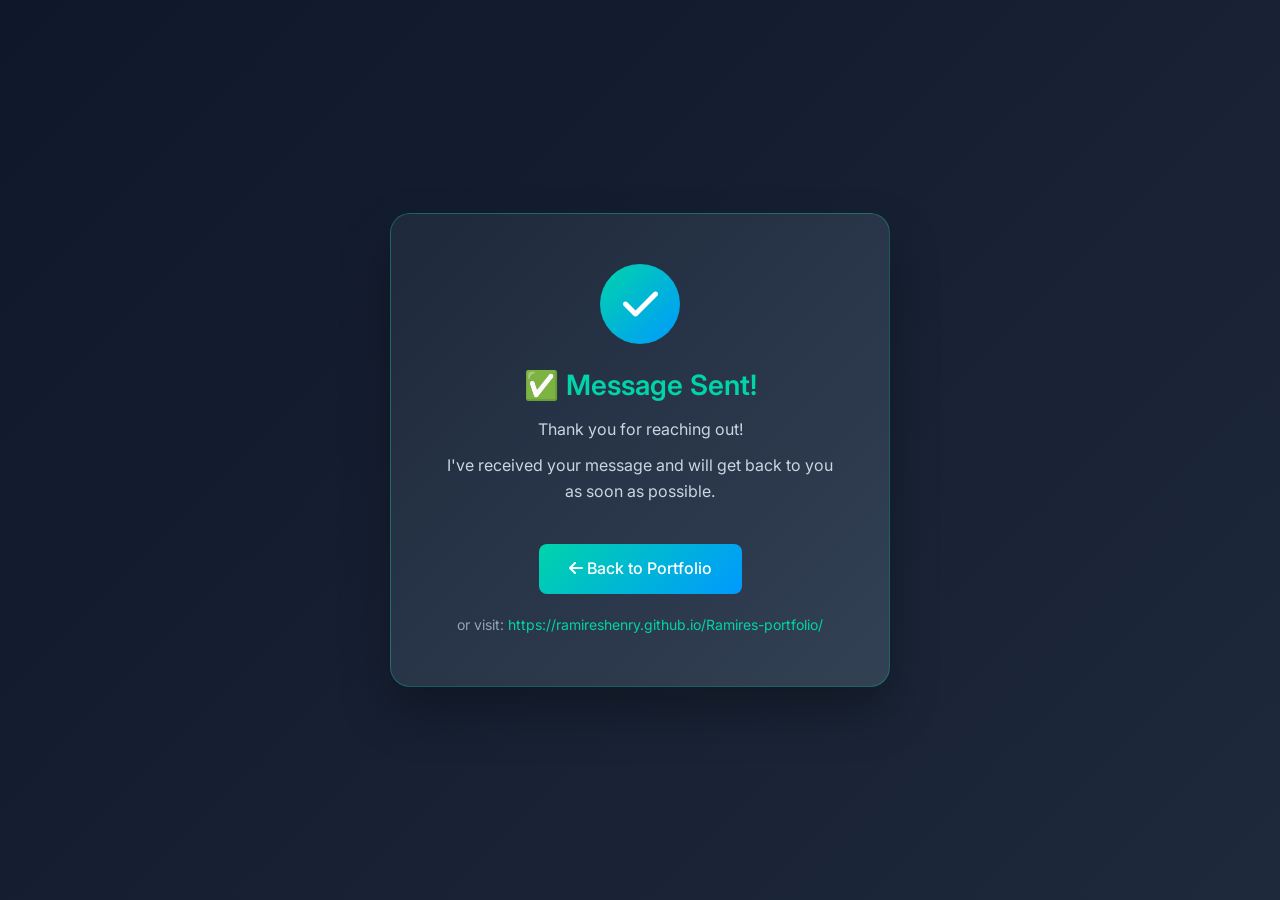
<file: obrigado.html>
<!DOCTYPE html>
<html lang="en">
<head>
    <meta charset="UTF-8">
    <meta name="viewport" content="width=device-width, initial-scale=1.0">
    <title>Message Sent - Ramires Henrique</title>
    <link href="https://fonts.googleapis.com/css2?family=Inter:wght@300;400;500;600;700&display=swap" rel="stylesheet">
    <link rel="stylesheet" href="https://cdnjs.cloudflare.com/ajax/libs/font-awesome/6.4.0/css/all.min.css">
    <link rel="stylesheet" href="css/style.css">
    <style>
        .success-container {
            min-height: 100vh;
            display: flex;
            align-items: center;
            justify-content: center;
            background: linear-gradient(135deg, #0f172a 0%, #1e293b 100%);
            padding: 20px;
        }
        .success-card {
            background: linear-gradient(135deg, #1e293b 0%, #334155 100%);
            border-radius: 20px;
            padding: 50px;
            text-align: center;
            max-width: 500px;
            border: 1px solid rgba(0, 212, 170, 0.3);
            box-shadow: 0 25px 50px rgba(0, 0, 0, 0.3);
            animation: fadeInUp 0.6s ease;
        }
        .success-icon {
            width: 80px;
            height: 80px;
            background: linear-gradient(135deg, #00d4aa 0%, #0099ff 100%);
            border-radius: 50%;
            display: flex;
            align-items: center;
            justify-content: center;
            margin: 0 auto 25px;
        }
        .success-icon i {
            font-size: 40px;
            color: white;
        }
        .success-card h1 {
            color: #00d4aa;
            font-size: 28px;
            margin-bottom: 15px;
        }
        .success-card p {
            color: #cbd5e1;
            margin-bottom: 10px;
            line-height: 1.6;
        }
        .back-link {
            display: inline-block;
            margin-top: 30px;
            padding: 12px 30px;
            background: linear-gradient(135deg, #00d4aa 0%, #0099ff 100%);
            color: white;
            text-decoration: none;
            border-radius: 8px;
            transition: transform 0.3s;
            font-weight: 500;
        }
        .back-link:hover {
            transform: translateY(-3px);
        }
        .portfolio-link {
            margin-top: 20px;
            color: #94a3b8;
            font-size: 14px;
        }
        .portfolio-link a {
            color: #00d4aa;
            text-decoration: none;
        }
        .portfolio-link a:hover {
            text-decoration: underline;
        }
        @keyframes fadeInUp {
            from {
                opacity: 0;
                transform: translateY(30px);
            }
            to {
                opacity: 1;
                transform: translateY(0);
            }
        }
    </style>
</head>
<body>
    <div class="success-container">
        <div class="success-card">
            <div class="success-icon">
                <i class="fas fa-check"></i>
            </div>
            <h1>✅ Message Sent!</h1>
            <p>Thank you for reaching out!</p>
            <p>I've received your message and will get back to you as soon as possible.</p>
            
            <a href="index.html" class="back-link">
                <i class="fas fa-arrow-left"></i> Back to Portfolio
            </a>
            
            <div class="portfolio-link">
                or visit: <a href="https://ramireshenry.github.io/Ramires-portfolio/" target="_blank">https://ramireshenry.github.io/Ramires-portfolio/</a>
            </div>
        </div>
    </div>
</body>
</html>
</file>
<file: css/style.css>
/* Reset and Base Styles */
* {
    margin: 0;
    padding: 0;
    box-sizing: border-box;
}

html {
    scroll-behavior: smooth;
}

body {
    font-family: 'Inter', sans-serif;
    line-height: 1.6;
    color: #e2e8f0;
    background-color: #0f172a;
    background-image: 
        radial-gradient(circle at 25% 25%, #1e293b 0%, transparent 50%),
        radial-gradient(circle at 75% 75%, #334155 0%, transparent 50%);
    background-attachment: fixed;
}

/* Container */
.container {
    max-width: 1200px;
    margin: 0 auto;
    padding: 0 20px;
}

/* Typography */
h1, h2, h3, h4, h5, h6 {
    font-weight: 600;
    line-height: 1.2;
}

/* Buttons */
.btn {
    display: inline-block;
    padding: 12px 30px;
    text-decoration: none;
    border-radius: 8px;
    font-weight: 500;
    transition: all 0.3s ease;
    border: 2px solid transparent;
    cursor: pointer;
    font-size: 16px;
    position: relative;
    overflow: hidden;
}

.btn::before {
    content: '';
    position: absolute;
    top: 0;
    left: -100%;
    width: 100%;
    height: 100%;
    background: linear-gradient(90deg, transparent, rgba(255,255,255,0.1), transparent);
    transition: left 0.5s;
}

.btn:hover::before {
    left: 100%;
}

.btn-primary {
    background: linear-gradient(135deg, #00d4aa 0%, #0099ff 100%);
    color: white;
    border-color: transparent;
    box-shadow: 0 4px 15px rgba(0, 212, 170, 0.3);
}

.btn-primary:hover {
    transform: translateY(-2px);
    box-shadow: 0 8px 25px rgba(0, 212, 170, 0.4);
}

.btn-secondary {
    background: transparent;
    color: #00d4aa;
    border-color: #00d4aa;
}

.btn-secondary:hover {
    background: #00d4aa;
    color: #0f172a;
    transform: translateY(-2px);
    box-shadow: 0 8px 25px rgba(0, 212, 170, 0.3);
}

/* Section Headers */
.section-header {
    text-align: center;
    margin-bottom: 60px;
}

.section-title {
    font-size: 2.5rem;
    margin-bottom: 15px;
    background: linear-gradient(135deg, #00d4aa 0%, #0099ff 100%);
    -webkit-background-clip: text;
    -webkit-text-fill-color: transparent;
    background-clip: text;
    position: relative;
}

.section-title::after {
    content: '';
    position: absolute;
    bottom: -10px;
    left: 50%;
    transform: translateX(-50%);
    width: 50px;
    height: 3px;
    background: linear-gradient(135deg, #00d4aa 0%, #0099ff 100%);
    border-radius: 2px;
}

.section-subtitle {
    font-size: 1.1rem;
    color: #94a3b8;
    max-width: 600px;
    margin: 0 auto;
}

/* Animations */
@keyframes fadeInUp {
    from {
        opacity: 0;
        transform: translateY(30px);
    }
    to {
        opacity: 1;
        transform: translateY(0);
    }
}

@keyframes fadeInLeft {
    from {
        opacity: 0;
        transform: translateX(-30px);
    }
    to {
        opacity: 1;
        transform: translateX(0);
    }
}

@keyframes fadeInRight {
    from {
        opacity: 0;
        transform: translateX(30px);
    }
    to {
        opacity: 1;
        transform: translateX(0);
    }
}

/* Navigation */
.navbar {
    position: fixed;
    top: 0;
    width: 100%;
    background: rgba(15, 23, 42, 0.95);
    backdrop-filter: blur(20px);
    border-bottom: 1px solid rgba(0, 212, 170, 0.2);
    z-index: 1000;
    transition: all 0.3s ease;
}

.navbar.scrolled {
    background: rgba(15, 23, 42, 0.98);
    box-shadow: 0 2px 20px rgba(0, 212, 170, 0.1);
    border-bottom: 1px solid rgba(0, 212, 170, 0.3);
}

.nav-container {
    max-width: 1200px;
    margin: 0 auto;
    padding: 0 20px;
    display: flex;
    justify-content: space-between;
    align-items: center;
    height: 70px;
}

.nav-logo a {
    font-size: 1.5rem;
    font-weight: 700;
    text-decoration: none;
    background: linear-gradient(135deg, #00d4aa 0%, #0099ff 100%);
    -webkit-background-clip: text;
    -webkit-text-fill-color: transparent;
    background-clip: text;
    position: relative;
}

.nav-logo a::before {
    content: '<';
    color: #00d4aa;
    margin-right: 5px;
}

.nav-logo a::after {
    content: '/>';
    color: #0099ff;
    margin-left: 5px;
}

.nav-list {
    display: flex;
    list-style: none;
    gap: 30px;
}

.nav-link {
    text-decoration: none;
    color: #e2e8f0;
    font-weight: 500;
    transition: all 0.3s ease;
    position: relative;
    padding: 8px 16px;
    border-radius: 6px;
}

.nav-link:hover,
.nav-link.active {
    color: #00d4aa;
    background: rgba(0, 212, 170, 0.1);
}

.nav-link::after {
    content: '';
    position: absolute;
    bottom: 2px;
    left: 16px;
    width: 0;
    height: 2px;
    background: linear-gradient(135deg, #00d4aa 0%, #0099ff 100%);
    transition: width 0.3s ease;
}

.nav-link:hover::after,
.nav-link.active::after {
    width: calc(100% - 32px);
}

.nav-toggle {
    display: none;
    flex-direction: column;
    cursor: pointer;
}

.bar {
    width: 25px;
    height: 3px;
    background: #e2e8f0;
    margin: 3px 0;
    transition: 0.3s;
}

/* Hero Section */
.hero {
    min-height: 100vh;
    display: flex;
    align-items: center;
    padding: 120px 0 80px;
    background: linear-gradient(135deg, #0f172a 0%, #1e293b 50%, #334155 100%);
    position: relative;
    overflow: hidden;
}

.hero::before {
    content: '';
    position: absolute;
    top: 0;
    left: 0;
    right: 0;
    bottom: 0;
    background: 
        radial-gradient(circle at 20% 80%, rgba(0, 212, 170, 0.05) 0%, transparent 50%),
        radial-gradient(circle at 80% 20%, rgba(0, 153, 255, 0.05) 0%, transparent 50%),
        radial-gradient(circle at 50% 50%, rgba(0, 212, 170, 0.02) 0%, transparent 70%);
    animation: gentle-float 20s ease-in-out infinite;
}

.hero::after {
    content: '';
    position: absolute;
    top: 0;
    left: 0;
    right: 0;
    bottom: 0;
    background: linear-gradient(135deg, transparent 30%, rgba(255, 255, 255, 0.01) 50%, transparent 70%);
    animation: soft-glow 15s ease-in-out infinite alternate;
}

@keyframes gentle-float {
    0%, 100% { transform: translateY(0px) scale(1); }
    50% { transform: translateY(-10px) scale(1.02); }
}

@keyframes soft-glow {
    0% { opacity: 0.3; }
    100% { opacity: 0.7; }
}

.hero-container {
    max-width: 1200px;
    margin: 0 auto;
    padding: 0 20px;
    position: relative;
    z-index: 1;
}

.hero-content {
    display: grid;
    grid-template-columns: 1fr 1fr;
    gap: 60px;
    align-items: center;
}

.hero-title {
    font-size: 3.5rem;
    margin-bottom: 20px;
    animation: fadeInLeft 1s ease;
}

.highlight {
    background: linear-gradient(135deg, #00d4aa 0%, #0099ff 100%);
    -webkit-background-clip: text;
    -webkit-text-fill-color: transparent;
    background-clip: text;
    position: relative;
    animation: glow 2s ease-in-out infinite alternate;
}

@keyframes glow {
    from {
        text-shadow: 0 0 5px rgba(0, 212, 170, 0.3);
    }
    to {
        text-shadow: 0 0 20px rgba(0, 212, 170, 0.6), 0 0 30px rgba(0, 153, 255, 0.3);
    }
}

.hero-subtitle {
    font-size: 1.5rem;
    color: #94a3b8;
    margin-bottom: 20px;
    animation: fadeInLeft 1s ease 0.2s both;
    font-family: 'Courier New', monospace;
}

.hero-description {
    font-size: 1.1rem;
    color: #cbd5e1;
    margin-bottom: 40px;
    line-height: 1.8;
    animation: fadeInLeft 1s ease 0.4s both;
}

.hero-buttons {
    display: flex;
    gap: 20px;
    animation: fadeInLeft 1s ease 0.6s both;
}

.hero-image {
    text-align: center;
    animation: fadeInRight 1s ease 0.8s both;
}

.profile-img {
    width: 320px;
    height: 320px;
    border-radius: 50%;
    object-fit: cover;
    border: none;
    box-shadow: 
        0 20px 40px rgba(0, 0, 0, 0.2),
        0 0 0 8px rgba(255, 255, 255, 0.1),
        0 0 0 16px rgba(0, 212, 170, 0.1);
    transition: all 0.6s cubic-bezier(0.4, 0, 0.2, 1);
    position: relative;
    animation: float-gentle 6s ease-in-out infinite;
}

.profile-img:hover {
    transform: scale(1.08) translateY(-10px);
    box-shadow: 
        0 30px 60px rgba(0, 0, 0, 0.3),
        0 0 0 12px rgba(255, 255, 255, 0.15),
        0 0 0 24px rgba(0, 212, 170, 0.15),
        0 0 50px rgba(0, 212, 170, 0.3);
}

@keyframes float-gentle {
    0%, 100% { 
        transform: translateY(0px) rotate(0deg);
    }
    25% { 
        transform: translateY(-8px) rotate(1deg);
    }
    50% { 
        transform: translateY(-12px) rotate(0deg);
    }
    75% { 
        transform: translateY(-6px) rotate(-1deg);
    }
}

.scroll-indicator {
    position: absolute;
    bottom: 30px;
    left: 50%;
    transform: translateX(-50%);
    color: #00d4aa;
    font-size: 1.5rem;
    animation: bounce 2s infinite;
    text-shadow: 0 0 10px rgba(0, 212, 170, 0.5);
}

@keyframes bounce {
    0%, 20%, 50%, 80%, 100% { transform: translateX(-50%) translateY(0); }
    40% { transform: translateX(-50%) translateY(-10px); }
    60% { transform: translateX(-50%) translateY(-5px); }
}

/* About Section */
.about {
    padding: 100px 0;
    background: linear-gradient(135deg, #1e293b 0%, #334155 100%);
    position: relative;
}

.about::before {
    content: '';
    position: absolute;
    top: 0;
    left: 0;
    right: 0;
    bottom: 0;
    background: radial-gradient(circle at 50% 50%, rgba(0, 212, 170, 0.02) 0%, transparent 70%);
    animation: gentle-float 20s ease-in-out infinite;
}

.about-content {
    max-width: 800px;
    margin: 0 auto;
    text-align: center;
}

.about-description {
    font-size: 1.1rem;
    color: #cbd5e1;
    margin-bottom: 30px;
    line-height: 1.8;
}

.about-stats {
    display: grid;
    grid-template-columns: repeat(3, 1fr);
    gap: 40px;
    margin-top: 60px;
}

.stat {
    text-align: center;
}

.stat-number {
    font-size: 2.5rem;
    font-weight: 700;
    background: linear-gradient(135deg, #00d4aa 0%, #0099ff 100%);
    -webkit-background-clip: text;
    -webkit-text-fill-color: transparent;
    background-clip: text;
    margin-bottom: 10px;
    text-shadow: 0 0 10px rgba(0, 212, 170, 0.3);
}

.stat-label {
    color: #94a3b8;
    font-size: 1rem;
}

/* Experience Section */
.experience {
    padding: 100px 0;
    background: linear-gradient(135deg, #1e293b 0%, #334155 100%);
    position: relative;
}

.experience::before {
    content: '';
    position: absolute;
    top: 0;
    left: 0;
    right: 0;
    bottom: 0;
    background: 
        radial-gradient(circle at 10% 20%, rgba(0, 212, 170, 0.03) 0%, transparent 60%),
        radial-gradient(circle at 90% 80%, rgba(0, 153, 255, 0.03) 0%, transparent 60%);
    animation: gentle-float 25s ease-in-out infinite;
}

.timeline {
    position: relative;
    max-width: 1000px;
    margin: 0 auto;
}

.timeline::before {
    content: '';
    position: absolute;
    top: 0;
    left: 50%;
    transform: translateX(-50%);
    width: 3px;
    height: 100%;
    background: linear-gradient(180deg, #00d4aa 0%, #0099ff 100%);
    box-shadow: 0 0 20px rgba(0, 212, 170, 0.3);
    border-radius: 2px;
}

.timeline-item {
    position: relative;
    margin-bottom: 50px;
    display: flex;
    align-items: flex-start;
}

.timeline-item:nth-child(odd) {
    flex-direction: row;
}

.timeline-item:nth-child(even) {
    flex-direction: row-reverse;
}

.timeline-marker {
    position: absolute;
    left: 50%;
    transform: translateX(-50%);
    width: 20px;
    height: 20px;
    background: linear-gradient(135deg, #00d4aa 0%, #0099ff 100%);
    border-radius: 50%;
    box-shadow: 
        0 0 20px rgba(0, 212, 170, 0.6),
        0 0 40px rgba(0, 212, 170, 0.3);
    z-index: 2;
    animation: pulse-marker 2s ease-in-out infinite;
}

@keyframes pulse-marker {
    0%, 100% { 
        transform: translateX(-50%) scale(1);
        box-shadow: 
            0 0 20px rgba(0, 212, 170, 0.6),
            0 0 40px rgba(0, 212, 170, 0.3);
    }
    50% { 
        transform: translateX(-50%) scale(1.2);
        box-shadow: 
            0 0 30px rgba(0, 212, 170, 0.8),
            0 0 60px rgba(0, 212, 170, 0.4);
    }
}

.timeline-content {
    background: linear-gradient(135deg, rgba(30, 41, 59, 0.9) 0%, rgba(51, 65, 85, 0.9) 100%);
    padding: 30px;
    border-radius: 15px;
    width: 45%;
    border: 1px solid rgba(0, 212, 170, 0.2);
    box-shadow: 
        0 15px 35px rgba(0, 0, 0, 0.3),
        0 0 25px rgba(0, 212, 170, 0.1);
    position: relative;
    backdrop-filter: blur(10px);
    transition: all 0.3s ease;
}

.timeline-content::before {
    content: '';
    position: absolute;
    top: 20px;
    width: 0;
    height: 0;
    border: 15px solid transparent;
}

.timeline-item:nth-child(odd) .timeline-content::before {
    right: -30px;
    border-left-color: rgba(51, 65, 85, 0.9);
}

.timeline-item:nth-child(even) .timeline-content::before {
    left: -30px;
    border-right-color: rgba(51, 65, 85, 0.9);
}

.timeline-content:hover {
    transform: translateY(-5px);
    border-color: rgba(0, 212, 170, 0.4);
    box-shadow: 
        0 20px 45px rgba(0, 0, 0, 0.4),
        0 0 35px rgba(0, 212, 170, 0.2);
}

.timeline-period {
    color: #00d4aa;
    font-weight: 600;
    font-size: 0.9rem;
    margin-bottom: 10px;
    text-transform: uppercase;
    letter-spacing: 1px;
    position: relative;
}

.timeline-title {
    color: #e2e8f0;
    font-size: 1.4rem;
    font-weight: 700;
    margin-bottom: 5px;
    line-height: 1.3;
}

.timeline-company {
    color: #0099ff;
    font-size: 1.2rem;
    font-weight: 600;
    margin-bottom: 15px;
    position: relative;
}

.timeline-company::after {
    content: '';
    position: absolute;
    bottom: -5px;
    left: 0;
    width: 30px;
    height: 2px;
    background: linear-gradient(90deg, #0099ff, #00d4aa);
    border-radius: 1px;
}

.timeline-description {
    color: #cbd5e1;
    line-height: 1.7;
    margin-bottom: 20px;
    font-size: 1rem;
}

.timeline-tags {
    display: flex;
    flex-wrap: wrap;
    gap: 8px;
}

.timeline-tag {
    background: rgba(0, 212, 170, 0.1);
    color: #00d4aa;
    padding: 6px 12px;
    border-radius: 20px;
    font-size: 0.8rem;
    font-weight: 500;
    border: 1px solid rgba(0, 212, 170, 0.3);
    transition: all 0.3s ease;
}

.timeline-tag:hover {
    background: rgba(0, 212, 170, 0.2);
    transform: translateY(-2px);
    box-shadow: 0 4px 12px rgba(0, 212, 170, 0.2);
}

/* Responsive Timeline */
@media (max-width: 768px) {
    .timeline::before {
        left: 30px;
    }
    
    .timeline-item {
        flex-direction: row !important;
        margin-bottom: 40px;
    }
    
    .timeline-item:nth-child(even) {
        flex-direction: row !important;
    }
    
    .timeline-marker {
        left: 30px;
    }
    
    .timeline-content {
        width: calc(100% - 80px);
        margin-left: 60px;
    }
    
    .timeline-content::before {
        left: -30px !important;
        right: auto !important;
        border-right-color: rgba(51, 65, 85, 0.9) !important;
        border-left-color: transparent !important;
    }
}

@media (max-width: 480px) {
    .timeline-content {
        padding: 20px;
    }
    
    .timeline-title {
        font-size: 1.2rem;
    }
    
    .timeline-company {
        font-size: 1.1rem;
    }
    
    .timeline-description {
        font-size: 0.95rem;
    }
}

/* Projects Section */
.projects {
    padding: 100px 0;
    background: linear-gradient(135deg, #0f172a 0%, #1e293b 100%);
    position: relative;
}

.projects::before {
    content: '';
    position: absolute;
    top: 0;
    left: 0;
    right: 0;
    bottom: 0;
    background: radial-gradient(circle at 30% 70%, rgba(0, 212, 170, 0.02) 0%, transparent 60%);
}

.projects-grid {
    display: grid;
    grid-template-columns: repeat(auto-fit, minmax(350px, 1fr));
    gap: 30px;
}

.project-card {
    background: linear-gradient(135deg, #1e293b 0%, #334155 100%);
    border-radius: 15px;
    overflow: hidden;
    box-shadow: 
        0 10px 30px rgba(0, 0, 0, 0.3),
        0 0 20px rgba(0, 212, 170, 0.1);
    transition: all 0.3s ease;
    border: 1px solid rgba(0, 212, 170, 0.2);
    position: relative;
}

.project-card::before {
    content: '';
    position: absolute;
    top: 0;
    left: 0;
    right: 0;
    bottom: 0;
    background: linear-gradient(135deg, rgba(0, 212, 170, 0.05) 0%, rgba(0, 153, 255, 0.05) 100%);
    opacity: 0;
    transition: opacity 0.3s ease;
}

.project-card:hover {
    transform: translateY(-10px);
    box-shadow: 
        0 20px 50px rgba(0, 0, 0, 0.4),
        0 0 30px rgba(0, 212, 170, 0.3);
    border-color: rgba(0, 212, 170, 0.5);
}

.project-card:hover::before {
    opacity: 1;
}

.project-image {
    position: relative;
    height: 250px;
    overflow: hidden;
}

.project-placeholder {
    width: 100%;
    height: 100%;
    background: linear-gradient(135deg, #00d4aa 0%, #0099ff 100%);
    display: flex;
    align-items: center;
    justify-content: center;
    font-size: 3rem;
    color: white;
    position: relative;
}

.project-placeholder::before {
    content: '';
    position: absolute;
    top: 0;
    left: 0;
    right: 0;
    bottom: 0;
    background: radial-gradient(circle at center, rgba(255, 255, 255, 0.1) 0%, transparent 70%);
}

.project-overlay {
    position: absolute;
    top: 0;
    left: 0;
    right: 0;
    bottom: 0;
    background: rgba(0, 0, 0, 0.8);
    display: flex;
    align-items: center;
    justify-content: center;
    opacity: 0;
    transition: opacity 0.3s ease;
}

.project-card:hover .project-overlay {
    opacity: 1;
}

.project-links {
    display: flex;
    gap: 20px;
}

.project-link {
    width: 50px;
    height: 50px;
    background: white;
    border-radius: 50%;
    display: flex;
    align-items: center;
    justify-content: center;
    color: #667eea;
    text-decoration: none;
    transition: transform 0.3s ease;
}

.project-link:hover {
    transform: scale(1.1);
}

.project-content {
    padding: 30px;
}

.project-title {
    font-size: 1.3rem;
    margin-bottom: 15px;
    color: #e2e8f0;
    font-weight: 600;
}

.project-description {
    color: #cbd5e1;
    line-height: 1.6;
    margin-bottom: 20px;
}

.project-tech {
    display: flex;
    flex-wrap: wrap;
    gap: 10px;
}

.tech-tag {
    background: rgba(0, 212, 170, 0.1);
    color: #00d4aa;
    padding: 5px 12px;
    border-radius: 20px;
    font-size: 0.85rem;
    font-weight: 500;
    border: 1px solid rgba(0, 212, 170, 0.3);
    transition: all 0.3s ease;
}

.tech-tag:hover {
    background: rgba(0, 212, 170, 0.2);
    transform: translateY(-2px);
    box-shadow: 0 4px 12px rgba(0, 212, 170, 0.2);
}

/* Skills Section */
.skills {
    padding: 100px 0;
    background: linear-gradient(135deg, #334155 0%, #475569 100%);
    position: relative;
}

.skills::before {
    content: '';
    position: absolute;
    top: 0;
    left: 0;
    right: 0;
    bottom: 0;
    background: radial-gradient(circle at 60% 30%, rgba(0, 153, 255, 0.02) 0%, transparent 60%);
    animation: gentle-float 30s ease-in-out infinite;
}

.skills-grid {
    display: grid;
    grid-template-columns: repeat(4, 1fr);
    gap: 30px;
}

/* Para telas menores (tablet) - vira 2 colunas */
@media (max-width: 1024px) {
    .skills-grid {
        grid-template-columns: repeat(2, 1fr);
    }
}

/* Para celular - vira 1 coluna */
@media (max-width: 768px) {
    .skills-grid {
        grid-template-columns: 1fr;
    }
}

.skill-category {
    text-align: center;
}

.category-title {
    font-size: 1.5rem;
    margin-bottom: 30px;
    color: #e2e8f0;
    position: relative;
    padding-bottom: 10px;
}

.category-title::after {
    content: '';
    position: absolute;
    bottom: 0;
    left: 50%;
    transform: translateX(-50%);
    width: 30px;
    height: 2px;
    background: linear-gradient(90deg, #00d4aa, #0099ff);
}

.skills-list {
    display: grid;
    grid-template-columns: repeat(auto-fit, minmax(120px, 1fr));
    gap: 20px;
}

.skill-item {
    display: flex;
    flex-direction: column;
    align-items: center;
    padding: 20px;
    background: rgba(30, 41, 59, 0.6);
    border-radius: 10px;
    transition: all 0.3s ease;
    border: 1px solid rgba(0, 212, 170, 0.2);
    backdrop-filter: blur(10px);
    position: relative;
    overflow: hidden;
}

.skill-item::before {
    content: '';
    position: absolute;
    top: 0;
    left: -100%;
    width: 100%;
    height: 100%;
    background: linear-gradient(90deg, transparent, rgba(0, 212, 170, 0.1), transparent);
    transition: left 0.5s;
}

.skill-item:hover::before {
    left: 100%;
}

.skill-item:hover {
    transform: translateY(-5px);
    background: linear-gradient(135deg, rgba(0, 212, 170, 0.2) 0%, rgba(0, 153, 255, 0.2) 100%);
    border-color: rgba(0, 212, 170, 0.5);
    box-shadow: 0 10px 30px rgba(0, 212, 170, 0.2);
}

.skill-item i {
    font-size: 2rem;
    margin-bottom: 10px;
    color: #00d4aa;
    transition: all 0.3s ease;
}

.skill-item:hover i {
    color: #ffffff;
    text-shadow: 0 0 10px rgba(0, 212, 170, 0.8);
    transform: scale(1.1);
}

.skill-item span {
    font-weight: 500;
    color: #e2e8f0;
    transition: color 0.3s ease;
    white-space: nowrap;
    overflow: visible;
}

/* Para telas maiores que 1200px (computador) */
@media (min-width: 1200px) {
    .skill-item span {
        white-space: nowrap;
    }
}

/* Para telas menores, permite quebra */
@media (max-width: 1199px) {
    .skill-item span {
        white-space: normal;
    }
}

.skill-item:hover span {
    color: #ffffff;
}

/* Blog Section */
.blog {
    padding: 100px 0;
    background: linear-gradient(135deg, #1e293b 0%, #0f172a 100%);
    position: relative;
}

.blog::before {
    content: '';
    position: absolute;
    top: 0;
    left: 0;
    right: 0;
    bottom: 0;
    background: 
        radial-gradient(circle at 30% 30%, rgba(0, 212, 170, 0.03) 0%, transparent 50%),
        radial-gradient(circle at 70% 70%, rgba(0, 153, 255, 0.03) 0%, transparent 50%);
}

.blog-grid {
    display: grid;
    grid-template-columns: repeat(auto-fit, minmax(350px, 1fr));
    gap: 30px;
}

.blog-card {
    background: linear-gradient(135deg, #334155 0%, #475569 100%);
    border-radius: 15px;
    overflow: hidden;
    box-shadow: 
        0 10px 30px rgba(0, 0, 0, 0.3),
        0 0 20px rgba(0, 153, 255, 0.1);
    transition: all 0.3s ease;
    border: 1px solid rgba(0, 153, 255, 0.2);
}

.blog-card:hover {
    transform: translateY(-10px);
    box-shadow: 
        0 20px 50px rgba(0, 0, 0, 0.4),
        0 0 30px rgba(0, 153, 255, 0.3);
    border-color: rgba(0, 153, 255, 0.5);
}

.blog-image {
    height: 200px;
    overflow: hidden;
}

.blog-placeholder {
    width: 100%;
    height: 100%;
    background: linear-gradient(135deg, #0099ff 0%, #00d4aa 100%);
    display: flex;
    align-items: center;
    justify-content: center;
    font-size: 2rem;
    color: white;
    position: relative;
}

.blog-placeholder::before {
    content: '';
    position: absolute;
    top: 0;
    left: 0;
    right: 0;
    bottom: 0;
    background: radial-gradient(circle at center, rgba(255, 255, 255, 0.1) 0%, transparent 70%);
    animation: gentle-pulse 4s ease-in-out infinite;
}

@keyframes gentle-pulse {
    0%, 100% { opacity: 0.5; }
    50% { opacity: 0.8; }
}

.blog-content {
    padding: 30px;
}

.blog-meta {
    display: flex;
    gap: 20px;
    margin-bottom: 15px;
    font-size: 0.9rem;
    color: #94a3b8;
}

.blog-category {
    background: rgba(0, 153, 255, 0.2);
    color: #0099ff;
    padding: 3px 10px;
    border-radius: 15px;
    font-size: 0.8rem;
    border: 1px solid rgba(0, 153, 255, 0.3);
}

.blog-title {
    font-size: 1.3rem;
    margin-bottom: 15px;
    color: #e2e8f0;
    font-weight: 600;
}

.blog-excerpt {
    color: #cbd5e1;
    line-height: 1.6;
    margin-bottom: 20px;
}

.blog-link {
    color: #0099ff;
    text-decoration: none;
    font-weight: 500;
    display: inline-flex;
    align-items: center;
    gap: 5px;
    transition: all 0.3s ease;
    position: relative;
}

.blog-link::after {
    content: '';
    position: absolute;
    bottom: -2px;
    left: 0;
    width: 0;
    height: 2px;
    background: linear-gradient(90deg, #0099ff, #00d4aa);
    transition: width 0.3s ease;
}

.blog-link:hover {
    color: #00d4aa;
    transform: translateX(5px);
}

.blog-link:hover::after {
    width: 100%;
}

/* Contact Section */
.contact {
    padding: 100px 0;
    background: linear-gradient(135deg, #0f172a 0%, #1e293b 100%);
    position: relative;
}

.contact::before {
    content: '';
    position: absolute;
    top: 0;
    left: 0;
    right: 0;
    bottom: 0;
    background: radial-gradient(circle at 40% 60%, rgba(0, 212, 170, 0.02) 0%, transparent 60%);
}

.contact-content {
    display: grid;
    grid-template-columns: 1fr 1fr;
    gap: 60px;
    align-items: start;
}

.contact-item {
    display: flex;
    align-items: center;
    gap: 20px;
    margin-bottom: 30px;
}

.contact-icon {
    width: 60px;
    height: 60px;
    background: linear-gradient(135deg, #00d4aa 0%, #0099ff 100%);
    border-radius: 12px;
    display: flex;
    align-items: center;
    justify-content: center;
    color: white;
    font-size: 1.3rem;
    box-shadow: 0 8px 25px rgba(0, 212, 170, 0.3);
    transition: all 0.3s ease;
}

.contact-icon:hover {
    transform: translateY(-5px) rotate(5deg);
    box-shadow: 0 12px 35px rgba(0, 212, 170, 0.4);
}

.contact-details h3 {
    margin-bottom: 5px;
    color: #e2e8f0;
    font-weight: 600;
}

.contact-details p {
    color: #cbd5e1;
}

.social-links {
    display: flex;
    gap: 15px;
    margin-top: 30px;
}

.social-link {
    width: 50px;
    height: 50px;
    background: rgba(30, 41, 59, 0.6);
    border-radius: 12px;
    display: flex;
    align-items: center;
    justify-content: center;
    color: #00d4aa;
    text-decoration: none;
    transition: all 0.3s ease;
    border: 1px solid rgba(0, 212, 170, 0.3);
    backdrop-filter: blur(10px);
}

.social-link:hover {
    background: linear-gradient(135deg, #00d4aa 0%, #0099ff 100%);
    color: white;
    transform: translateY(-3px) scale(1.1);
    border-color: transparent;
    box-shadow: 0 8px 25px rgba(0, 212, 170, 0.4);
}

.contact-form {
    background: linear-gradient(135deg, rgba(30, 41, 59, 0.8) 0%, rgba(51, 65, 85, 0.8) 100%);
    padding: 40px;
    border-radius: 15px;
    border: 1px solid rgba(0, 212, 170, 0.2);
    backdrop-filter: blur(20px);
    box-shadow: 
        0 20px 50px rgba(0, 0, 0, 0.3),
        inset 0 1px 0 rgba(255, 255, 255, 0.1);
}

.form-group {
    margin-bottom: 25px;
}

.form-group input,
.form-group textarea {
    width: 100%;
    padding: 15px;
    border: 2px solid rgba(51, 65, 85, 0.5);
    border-radius: 10px;
    font-size: 16px;
    font-family: inherit;
    background: rgba(15, 23, 42, 0.8);
    color: #e2e8f0;
    transition: all 0.3s ease;
    backdrop-filter: blur(10px);
}

.form-group input::placeholder,
.form-group textarea::placeholder {
    color: #94a3b8;
}

.form-group input:focus,
.form-group textarea:focus {
    outline: none;
    border-color: #00d4aa;
    background: rgba(15, 23, 42, 0.9);
    box-shadow: 0 0 20px rgba(0, 212, 170, 0.2);
    transform: translateY(-2px);
}

.form-group textarea {
    resize: vertical;
    min-height: 120px;
}

/* Footer */
.footer {
    background: linear-gradient(135deg, #0f172a 0%, #1e293b 100%);
    color: #cbd5e1;
    text-align: center;
    padding: 40px 0;
    border-top: 1px solid rgba(0, 212, 170, 0.2);
    position: relative;
}

.footer::before {
    content: '';
    position: absolute;
    top: 0;
    left: 0;
    right: 0;
    height: 2px;
    background: linear-gradient(90deg, transparent, #00d4aa, #0099ff, transparent);
}

.footer-content p {
    margin-bottom: 10px;
    color: #94a3b8;
}

.footer-content p:first-child {
    color: #e2e8f0;
    font-weight: 500;
}



/* Binary rain effect for hero */
.binary-rain {
    position: absolute;
    top: 0;
    left: 0;
    right: 0;
    bottom: 0;
    overflow: hidden;
    pointer-events: none;
}

.binary-rain::before {
    content: '01010011 01101111 01101101 01100101 01110100 01101000 01101001 01101110 01100111';
    position: absolute;
    top: -100%;
    left: 0;
    right: 0;
    font-family: 'Courier New', monospace;
    font-size: 12px;
    color: rgba(0, 212, 170, 0.1);
    white-space: pre;
    line-height: 20px;
    animation: rain 10s linear infinite;
}

@keyframes rain {
    0% { transform: translateY(-100%); }
    100% { transform: translateY(100vh); }
}

/* Glitch effect for titles */
.glitch {
    position: relative;
    animation: glitch 3s ease-in-out infinite;
}

.glitch::before,
.glitch::after {
    content: attr(data-text);
    position: absolute;
    top: 0;
    left: 0;
    width: 100%;
    height: 100%;
    opacity: 0.8;
}

.glitch::before {
    animation: glitch-1 0.3s ease-in-out infinite alternate;
    color: #00d4aa;
    z-index: -1;
}

.glitch::after {
    animation: glitch-2 0.3s ease-in-out infinite alternate;
    color: #0099ff;
    z-index: -2;
}

@keyframes glitch {
    0%, 98% { transform: translate(0); }
    1% { transform: translate(-2px, 2px); }
    2% { transform: translate(2px, -2px); }
    3% { transform: translate(-2px, 2px); }
    4% { transform: translate(2px, -2px); }
}

@keyframes glitch-1 {
    0% { transform: translate(0); }
    20% { transform: translate(-2px, 2px); }
    40% { transform: translate(-2px, -2px); }
    60% { transform: translate(2px, 2px); }
    80% { transform: translate(2px, -2px); }
    100% { transform: translate(0); }
}

@keyframes glitch-2 {
    0% { transform: translate(0); }
    20% { transform: translate(2px, 2px); }
    40% { transform: translate(2px, -2px); }
    60% { transform: translate(-2px, 2px); }
    80% { transform: translate(-2px, -2px); }
    100% { transform: translate(0); }
}





/* Responsive Design */
@media (max-width: 768px) {
    .nav-menu {
        position: fixed;
        left: -100%;
        top: 70px;
        flex-direction: column;
        background-color: white;
        width: 100%;
        text-align: center;
        transition: 0.3s;
        box-shadow: 0 10px 27px rgba(0, 0, 0, 0.05);
        z-index: 999;
    }

    .nav-menu.active {
        left: 0;
    }

    .nav-list {
        flex-direction: column;
        padding: 20px 0;
        gap: 0;
    }

    .nav-item {
        margin: 10px 0;
    }

    .nav-toggle {
        display: flex;
    }

    .nav-toggle.active .bar:nth-child(2) {
        opacity: 0;
    }

    .nav-toggle.active .bar:nth-child(1) {
        transform: translateY(8px) rotate(45deg);
    }

    .nav-toggle.active .bar:nth-child(3) {
        transform: translateY(-8px) rotate(-45deg);
    }

    .hero-content {
        grid-template-columns: 1fr;
        text-align: center;
        gap: 40px;
    }

    .hero-title {
        font-size: 2.5rem;
    }

    .hero-buttons {
        justify-content: center;
        flex-wrap: wrap;
    }

    .profile-img {
        width: 250px;
        height: 250px;
    }

    .section-title {
        font-size: 2rem;
    }

    .about-stats {
        grid-template-columns: 1fr;
        gap: 30px;
    }

    .projects-grid {
        grid-template-columns: 1fr;
    }

    .skills-grid {
        grid-template-columns: 1fr;
    }

    .blog-grid {
        grid-template-columns: 1fr;
    }

    .contact-content {
        grid-template-columns: 1fr;
        gap: 40px;
    }

    .hero-buttons {
        flex-direction: column;
        align-items: center;
    }

    .btn {
        width: 200px;
        text-align: center;
    }
    
    /* Disable complex animations on mobile for performance */
    .binary-rain {
        display: none;
    }
}

@media (max-width: 480px) {
    .container {
        padding: 0 15px;
    }

    .hero {
        padding: 100px 0 60px;
    }

    .hero-title {
        font-size: 2rem;
    }

    .hero-subtitle {
        font-size: 1.2rem;
    }

    .section-title {
        font-size: 1.8rem;
    }

    .projects-grid,
    .blog-grid {
        grid-template-columns: 1fr;
        gap: 20px;
    }

    .project-card,
    .blog-card {
        margin: 0 10px;
    }

    .skills-list {
        grid-template-columns: repeat(2, 1fr);
    }

    .contact-form {
        padding: 30px 20px;
        background: rgba(30, 41, 59, 0.95);
    }
    
    .profile-img {
        width: 200px;
        height: 200px;
    }
    
    .nav-menu {
        background: rgba(15, 23, 42, 0.98);
    }
    
    .nav-menu.active {
        border-bottom: 1px solid rgba(0, 212, 170, 0.3);
    }
}

/* Scroll animations */
.fade-in {
    opacity: 1;
    transform: translateY(0);
    transition: all 0.6s ease;
}

.fade-in.appear {
    opacity: 1;
    transform: translateY(0);
}

/* Fix for animation issues */
.fade-in:not(.appear) {
    opacity: 0.1;
    transform: translateY(20px);
}

/* Loading animation */
.loading {
    display: inline-block;
    width: 20px;
    height: 20px;
    border: 3px solid rgba(255, 255, 255, 0.3);
    border-radius: 50%;
    border-top-color: #fff;
    animation: spin 1s ease-in-out infinite;
}

@keyframes spin {
    to { transform: rotate(360deg); }
}

/* Focus styles for accessibility */
*:focus {
    outline: 2px solid #667eea;
    outline-offset: 2px;
}

/* Print styles */
@media print {
    .navbar,
    .scroll-indicator,
    .hero-buttons,
    .binary-rain {
        display: none;
    }

    .hero {
        min-height: auto;
        padding: 40px 0;
    }

    .section-title {
        color: #333 !important;
    }
}

/* Permitir seleção de texto nos contatos - Versão 1 */
.contact-details p,
.contact-details a,
.contact-item p,
.contact-item a {
    user-select: text !important;
    -webkit-user-select: text !important;
    -moz-user-select: text !important;
    cursor: text;
}

/* Deixar o link do LinkedIn com cursor de texto também */
.contact-item a[href*="linkedin"] {
    cursor: pointer;
}

/* Para telefone e email */
.contact-item a[href^="mailto"],
.contact-item a[href^="tel"] {
    cursor: pointer;
}

/* Forçar seleção de texto nos contatos - Versão 2 (mais forte) */
.contact-info div,
.contact-info p {
    user-select: text !important;
    -webkit-user-select: text !important;
    -moz-user-select: text !important;
    -ms-user-select: text !important;
    cursor: text !important;
}

/* Garantir que o texto dentro das divs seja selecionável */
.contact-info [style*="display: flex"] p {
    user-select: text !important;
    -webkit-user-select: text !important;
}
</file>
